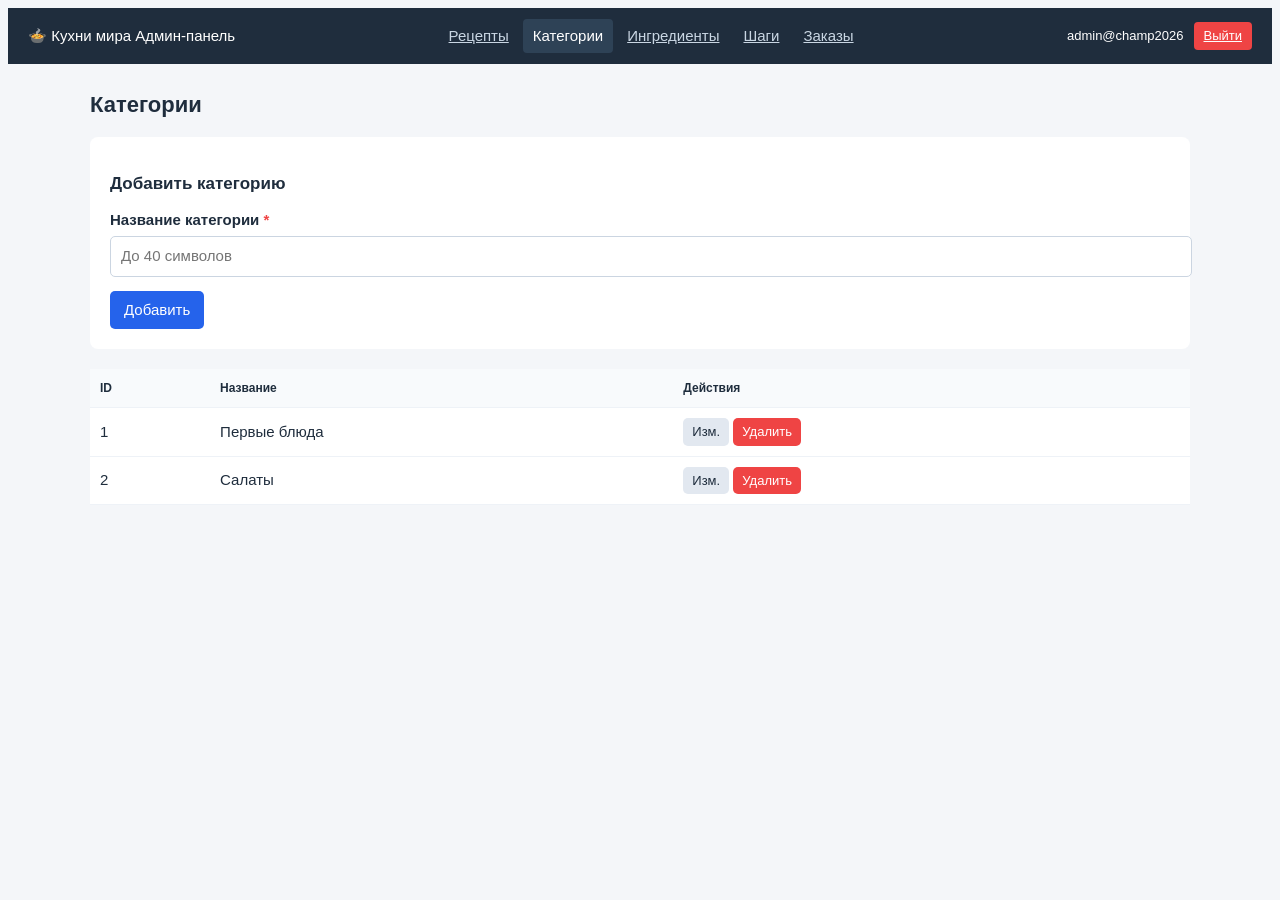
<file: strelk/categories.html>
<!DOCTYPE html>
<html lang="ru">
<head>
<meta charset="UTF-8"><title>Категории — Кухни мира</title>
<link rel="stylesheet" href="style.css">
</head>
<body>
<header class="topbar">
<div class="brand">🍲 Кухни мира <span>Админ-панель</span></div>
<nav class="main-nav">
<a href="recipes.html">Рецепты</a>
<a href="categories.html" class="active">Категории</a>
<a href="ingredients.html">Ингредиенты</a>
<a href="steps.html">Шаги</a>
<a href="orders.html">Заказы</a>
</nav>
<div class="user-box"><span>admin@champ2026</span><a href="login.html" class="btn-logout">Выйти</a></div>
</header>

<main class="container">
<h1>Категории</h1>

<form class="card" method="post" novalidate>
<h2>Добавить категорию</h2>
<div class="form-row">
<label for="catName">Название категории <span class="req">*</span></label>
<input type="text" id="catName" name="name" required maxlength="40"
placeholder="До 40 символов">
<div class="error-text">Обязательно, не более 40 символов, уникально</div>
</div>
<button type="submit" class="btn btn-primary">Добавить</button>
</form>

<table class="data" style="margin-top:20px;">
<thead>
<tr><th>ID</th><th>Название</th><th>Действия</th></tr>
</thead>
<tbody>
<tr>
<td>1</td>
<td>Первые блюда</td>
<td>
<button class="btn btn-secondary btn-sm" type="button">Изм.</button>
<button class="btn btn-danger btn-sm" type="button">Удалить</button>
</td>
</tr>
<tr>
<td>2</td>
<td>Салаты</td>
<td>
<button class="btn btn-secondary btn-sm" type="button">Изм.</button>
<button class="btn btn-danger btn-sm" type="button">Удалить</button>
</td>
</tr>
</tbody>
</table>
</main>
</body>
</html>
</file>
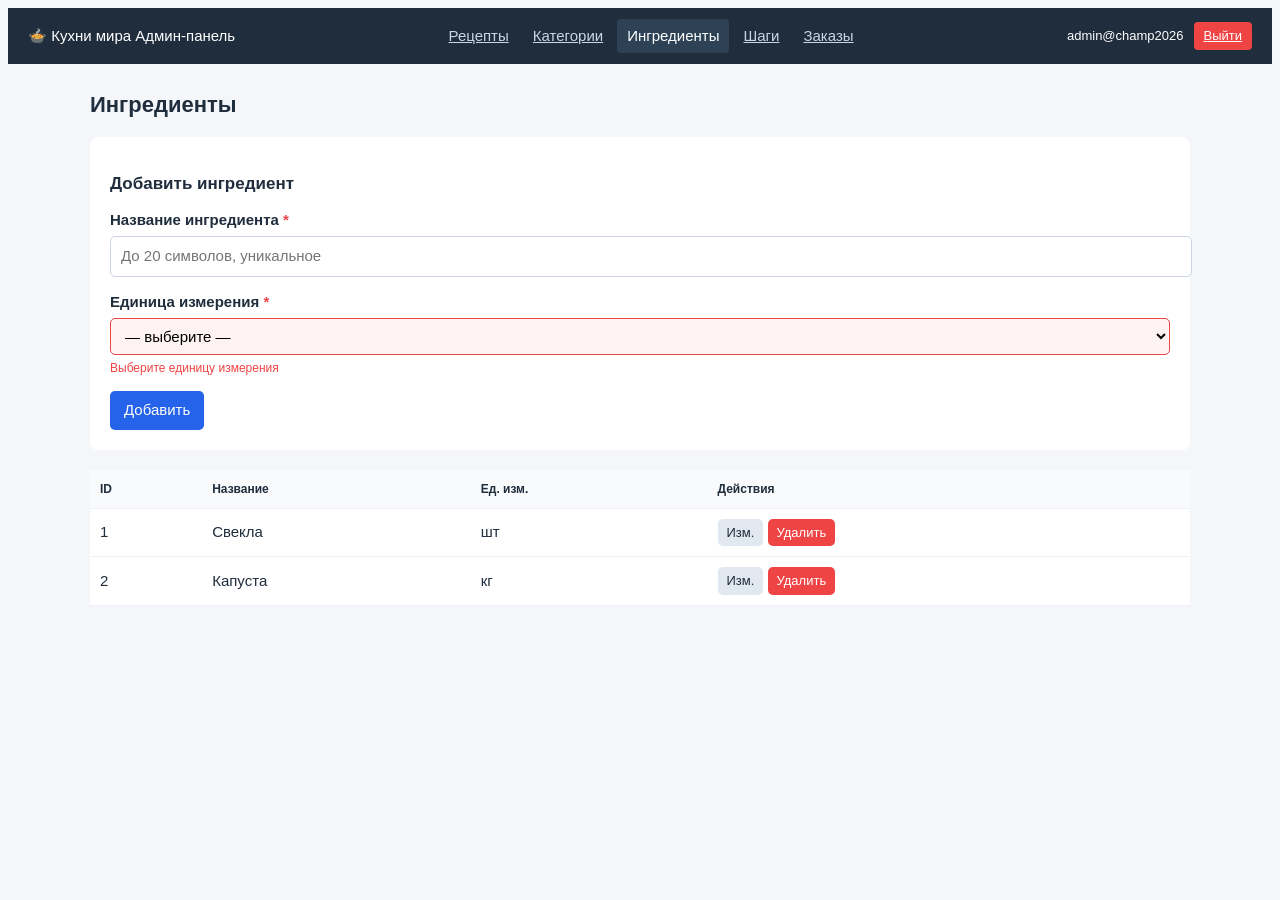
<file: strelk/ingredients.html>
<!DOCTYPE html>
<html lang="ru">
<head>
<meta charset="UTF-8"><title>Ингредиенты — Кухни мира</title>
<link rel="stylesheet" href="style.css">
</head>
<body>
<header class="topbar">
<div class="brand">🍲 Кухни мира <span>Админ-панель</span></div>
<nav class="main-nav">
<a href="recipes.html">Рецепты</a>
<a href="categories.html">Категории</a>
<a href="ingredients.html" class="active">Ингредиенты</a>
<a href="steps.html">Шаги</a>
<a href="orders.html">Заказы</a>
</nav>
<div class="user-box"><span>admin@champ2026</span><a href="login.html" class="btn-logout">Выйти</a></div>
</header>

<main class="container">
<h1>Ингредиенты</h1>

<form class="card" method="post" novalidate>
<h2>Добавить ингредиент</h2>
<div class="form-row">
<label for="ingTitle">Название ингредиента <span class="req">*</span></label>
<input type="text" id="ingTitle" name="title" required maxlength="20"
placeholder="До 20 символов, уникальное">
<div class="error-text">Обязательно, уникальное, до 20 символов</div>
</div>
<div class="form-row">
<label for="ingUnit">Единица измерения <span class="req">*</span></label>
<select id="ingUnit" name="unit" required>
<option value="">— выберите —</option>
<option value="шт">шт</option>
<option value="л">л</option>
<option value="кг">кг</option>
<option value="мг">мг</option>
<option value="ст.л.">ст.л.</option>
</select>
<div class="error-text">Выберите единицу измерения</div>
</div>
<button type="submit" class="btn btn-primary">Добавить</button>
</form>

<table class="data" style="margin-top:20px;">
<thead>
<tr><th>ID</th><th>Название</th><th>Ед. изм.</th><th>Действия</th></tr>
</thead>
<tbody>
<tr>
<td>1</td><td>Свекла</td><td>шт</td>
<td>
<button class="btn btn-secondary btn-sm" type="button">Изм.</button>
<button class="btn btn-danger btn-sm" type="button">Удалить</button>
</td>
</tr>
<tr>
<td>2</td><td>Капуста</td><td>кг</td>
<td>
<button class="btn btn-secondary btn-sm" type="button">Изм.</button>
<button class="btn btn-danger btn-sm" type="button">Удалить</button>
</td>
</tr>
</tbody>
</table>
</main>
</body>
</html>
</file>
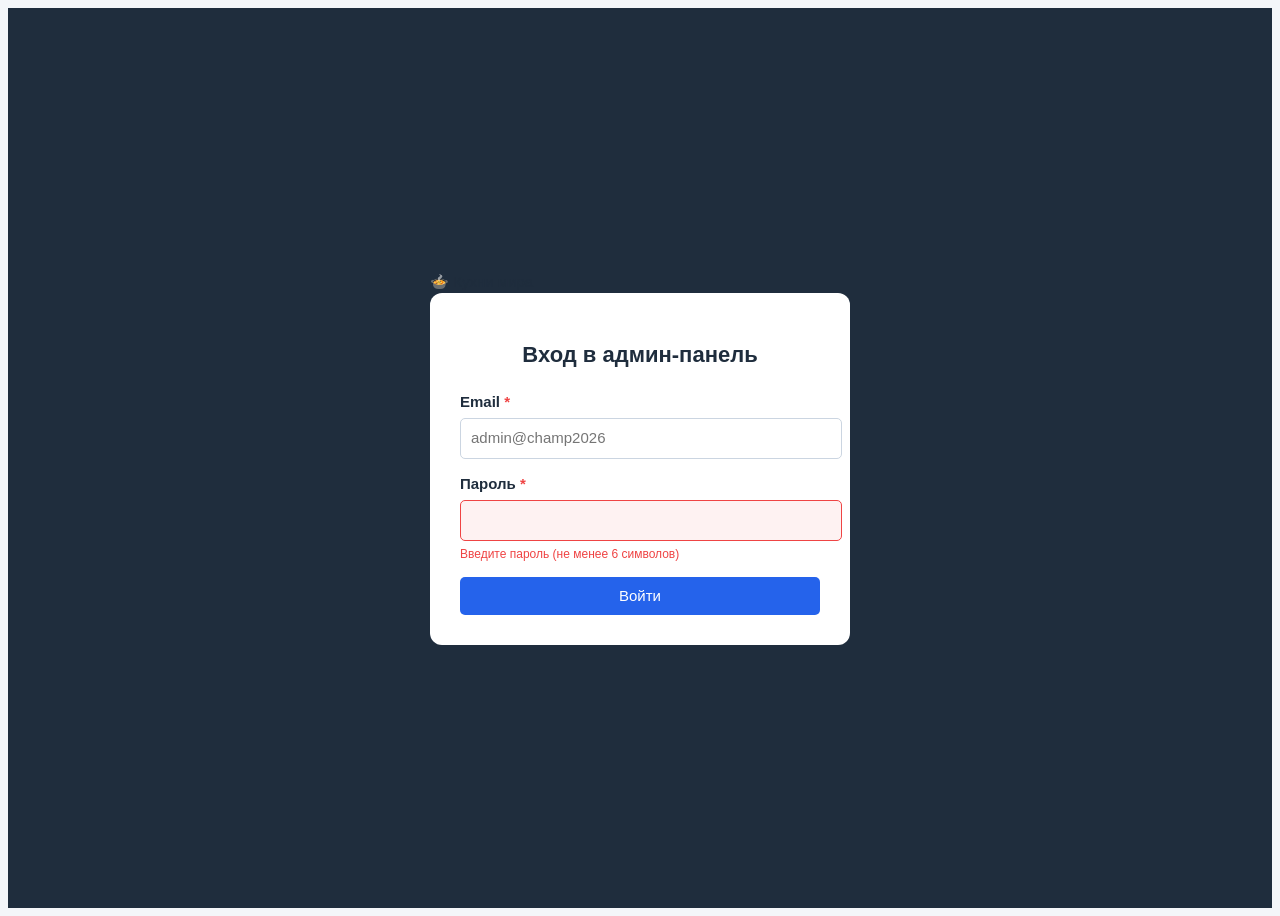
<file: strelk/login.html>
<!DOCTYPE html>
<html lang="ru">
<head>
<meta charset="UTF-8">
<title>Вход — Кухни мира</title>
<link rel="stylesheet" href="style.css">
</head>
<body>
<div class="login-wrap">
<div>
<div class="login-brand">🍲 Кухни мира</div>
<div class="login-card">
<h1>Вход в админ-панель</h1>
<form action="recipes.html" method="get" novalidate>
<div class="form-row">
<label for="email">Email <span class="req">*</span></label>
<input type="email" id="email" name="email" required
placeholder="admin@champ2026" autocomplete="username">
<div class="error-text">Введите корректный email</div>
</div>
<div class="form-row">
<label for="password">Пароль <span class="req">*</span></label>
<input type="password" id="password" name="password" required
minlength="6" autocomplete="current-password">
<div class="error-text">Введите пароль (не менее 6 символов)</div>
</div>
<div class="alert alert-danger" id="loginError" hidden>
Неверный email или пароль
</div>
<button type="submit" class="btn btn-primary">Войти</button>
</form>
</div>
</div>
</div>
</body>
</html>
</file>
<file: strelk/style.css>
body {
font: 15px/1.5 Arial, sans-serif;
background: #f4f6f9;
color: #1f2d3d;
}

a { color: #2563eb; }

/* Шапка */
.topbar {
display: flex; justify-content: space-between; align-items: center;
height: 56px; padding: 0 20px;
background: #1f2d3d; color: #fff;
}
.main-nav { display: flex; gap: 4px; }
.main-nav a { color: #c9d6e3; padding: 6px 10px; border-radius: 4px; }
.main-nav a:hover, .main-nav a.active { background: #2e4256; color: #fff; text-decoration: none; }
.user-box { display: flex; gap: 10px; align-items: center; font-size: 13px; }
.btn-logout { background: #ef4444; color: #fff; padding: 4px 10px; border-radius: 4px; }

/* Контейнер */
.container { max-width: 1100px; margin: 24px auto; padding: 0 16px; }
h1 { font-size: 22px; margin-bottom: 16px; }
h2 { font-size: 17px; margin-bottom: 12px; }

/* Карточка */
.card { background: #fff; border-radius: 8px; padding: 20px; }

/* Кнопки */
.btn {
display: inline-block; padding: 8px 14px; border: none; border-radius: 5px;
font: inherit; cursor: pointer;
}
.btn-primary { background: #2563eb; color: #fff; }
.btn-secondary { background: #e2e8f0; color: #1f2d3d; }
.btn-danger { background: #ef4444; color: #fff; }
.btn-success { background: #10b981; color: #fff; }
.btn-sm { padding: 4px 9px; font-size: 13px; }

/* Формы */
.form-row { margin-bottom: 14px; }
.form-row label { display: block; margin-bottom: 5px; font-weight: 600; }
.req { color: #ef4444; }
.form-row input, .form-row select, .form-row textarea {
width: 100%; padding: 8px 10px;
border: 1px solid #cbd5e1; border-radius: 5px;
font: inherit;
}
.form-row textarea { min-height: 80px; }
.form-row input:focus, .form-row select:focus, .form-row textarea:focus {
outline: none; border-color: #2563eb;
}

/* Валидация */
.form-row input:invalid:not(:placeholder-shown),
.form-row select:invalid:not(:placeholder-shown),
.form-row textarea:invalid:not(:placeholder-shown) {
border-color: #ef4444; background: #fef2f2;
}
.form-row :invalid:not(:placeholder-shown) + .error-text { display: block; }
.error-text { display: none; color: #ef4444; font-size: 12px; margin-top: 4px; }
.form-hint { color: #64748b; font-size: 12px; margin-top: 4px; }

/* Таблицы */
table.data { width: 100%; border-collapse: collapse; background: #fff; }
table.data th, table.data td { padding: 10px; text-align: left; border-bottom: 1px solid #eef2f7; }
table.data th { background: #f8fafc; font-size: 12px; }
.thumb { width: 64px; height: 38px; object-fit: cover; border-radius: 4px; }
tr.trashed td { background: #fff7ed; color: #92400e; }

/* Бейджи */
.badge { padding: 2px 8px; border-radius: 10px; font-size: 11px; }
.badge-danger { background: #fee2e2; color: #b91c1c; }
.badge-success { background: #d1fae5; color: #065f46; }
.badge-warning { background: #fef3c7; color: #92400e; }

/* Фильтры */
.filters { display: flex; flex-wrap: wrap; gap: 8px; margin-bottom: 16px; }
.filters select, .filters input { padding: 7px 10px; border: 1px solid #cbd5e1; border-radius: 5px; }

/* Пагинация */
.pagination { display: flex; gap: 5px; justify-content: center; margin-top: 16px; }
.pagination a, .pagination span { padding: 6px 11px; border: 1px solid #e2e8f0; border-radius: 5px; background: #fff; }
.pagination .current { background: #2563eb; color: #fff; }
.pagination .disabled { opacity: .4; pointer-events: none; }

/* Алерты */
.alert { padding: 10px 14px; border-radius: 6px; margin-bottom: 14px; }
.alert-danger { background: #fee2e2; color: #b91c1c; }
.alert-success { background: #d1fae5; color: #065f46; }

/* Логин */
.login-wrap {
min-height: 100vh; display: flex; align-items: center; justify-content: center;
background: #1f2d3d;
}
.login-card { background: #fff; padding: 30px; border-radius: 12px; width: 360px; }
.login-card h1 { text-align: center; margin-bottom: 20px; }
.login-card .btn { width: 100%; }

/* Сетка фото */
.image-grid { display: flex; flex-wrap: wrap; gap: 10px; margin-top: 10px; }
.image-item { width: 150px; height: 95px; border: 2px solid #e2e8f0; border-radius: 6px; overflow: hidden; }
.image-item.default { border-color: #2563eb; }
.image-item img { width: 100%; height: 100%; object-fit: cover; }

/* Повторители */
.repeater-item { display: grid; gap: 8px; padding: 12px; margin-bottom: 8px; background: #f8fafc; border: 1px solid #e2e8f0; border-radius: 6px; }
.repeater-item.ingredients { grid-template-columns: 2fr 1fr 1fr auto; align-items: end; }
.repeater-item .form-row { margin-bottom: 0; }
</file>
